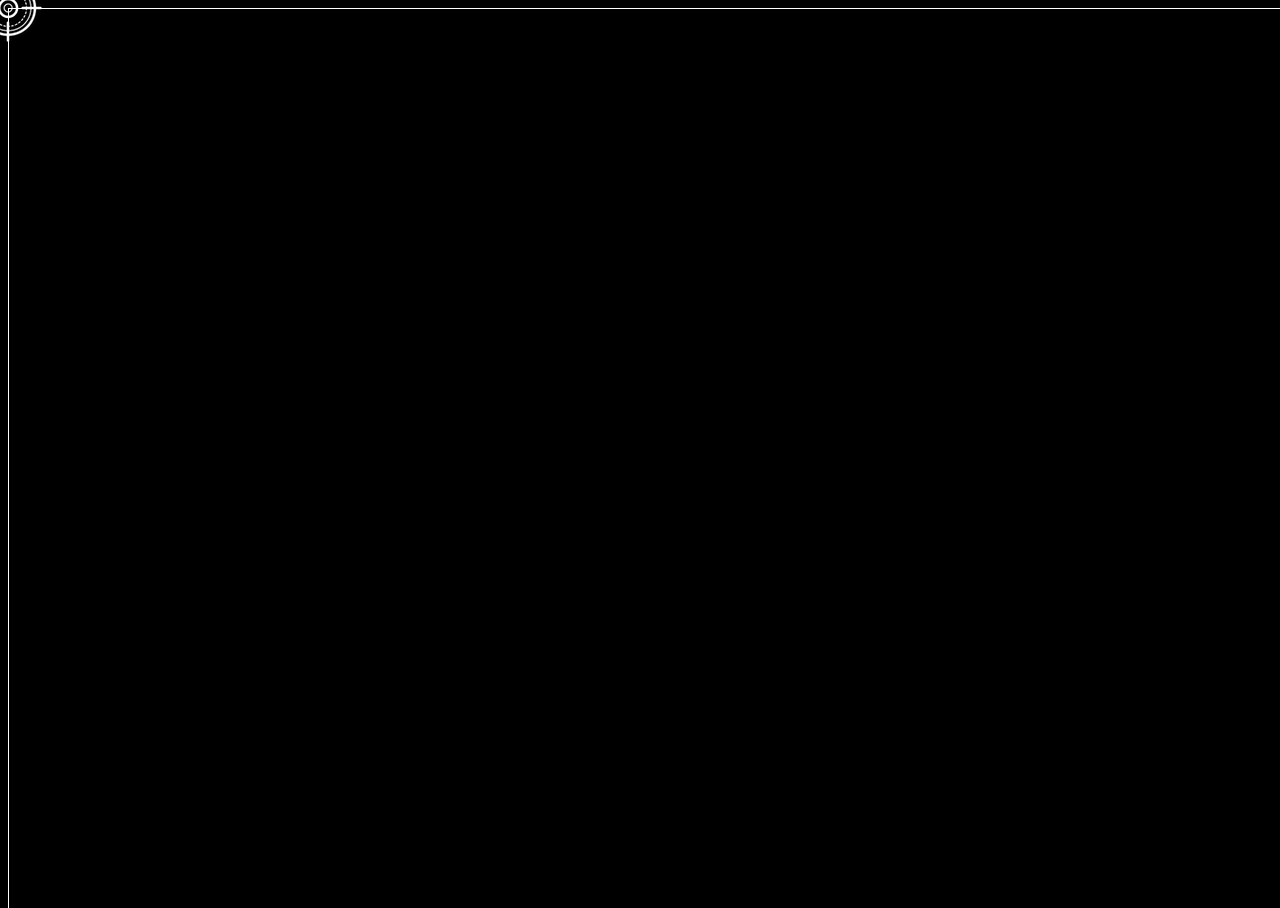
<file: ex4/index.html>
<!DOCTYPE html>
<html lang="en">
  <head>
    <meta charset="UTF-8" />
    <meta name="viewport" content="width=device-width, initial-scale=1.0" />
    <title>Coordinates</title>
    <script src="main.js" defer></script>
    <link rel="stylesheet" href="style.css" />
  </head>
  <body>
    <div class="horizontal"></div>
    <div class="vertical"></div>
    <img class="target" src="./img/target.png" />
    <div class="coords"></div>
  </body>
</html>
</file>
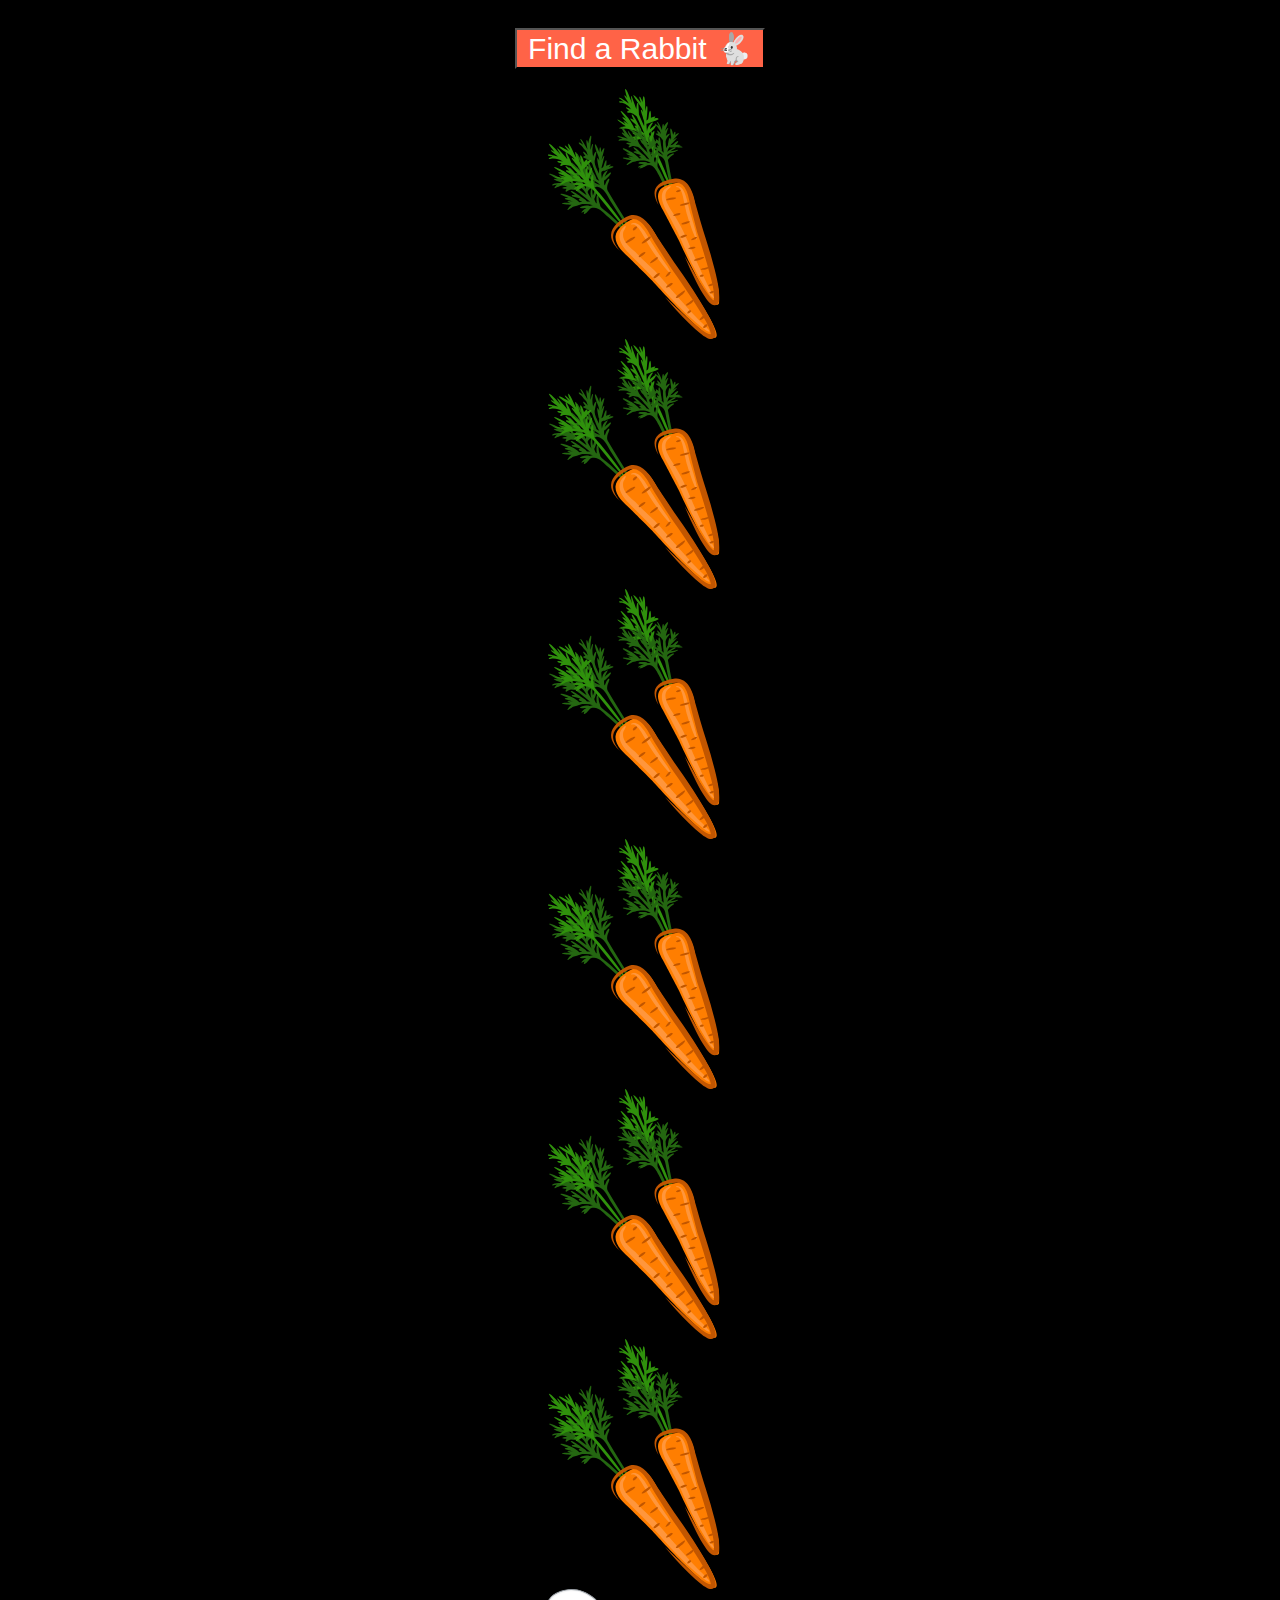
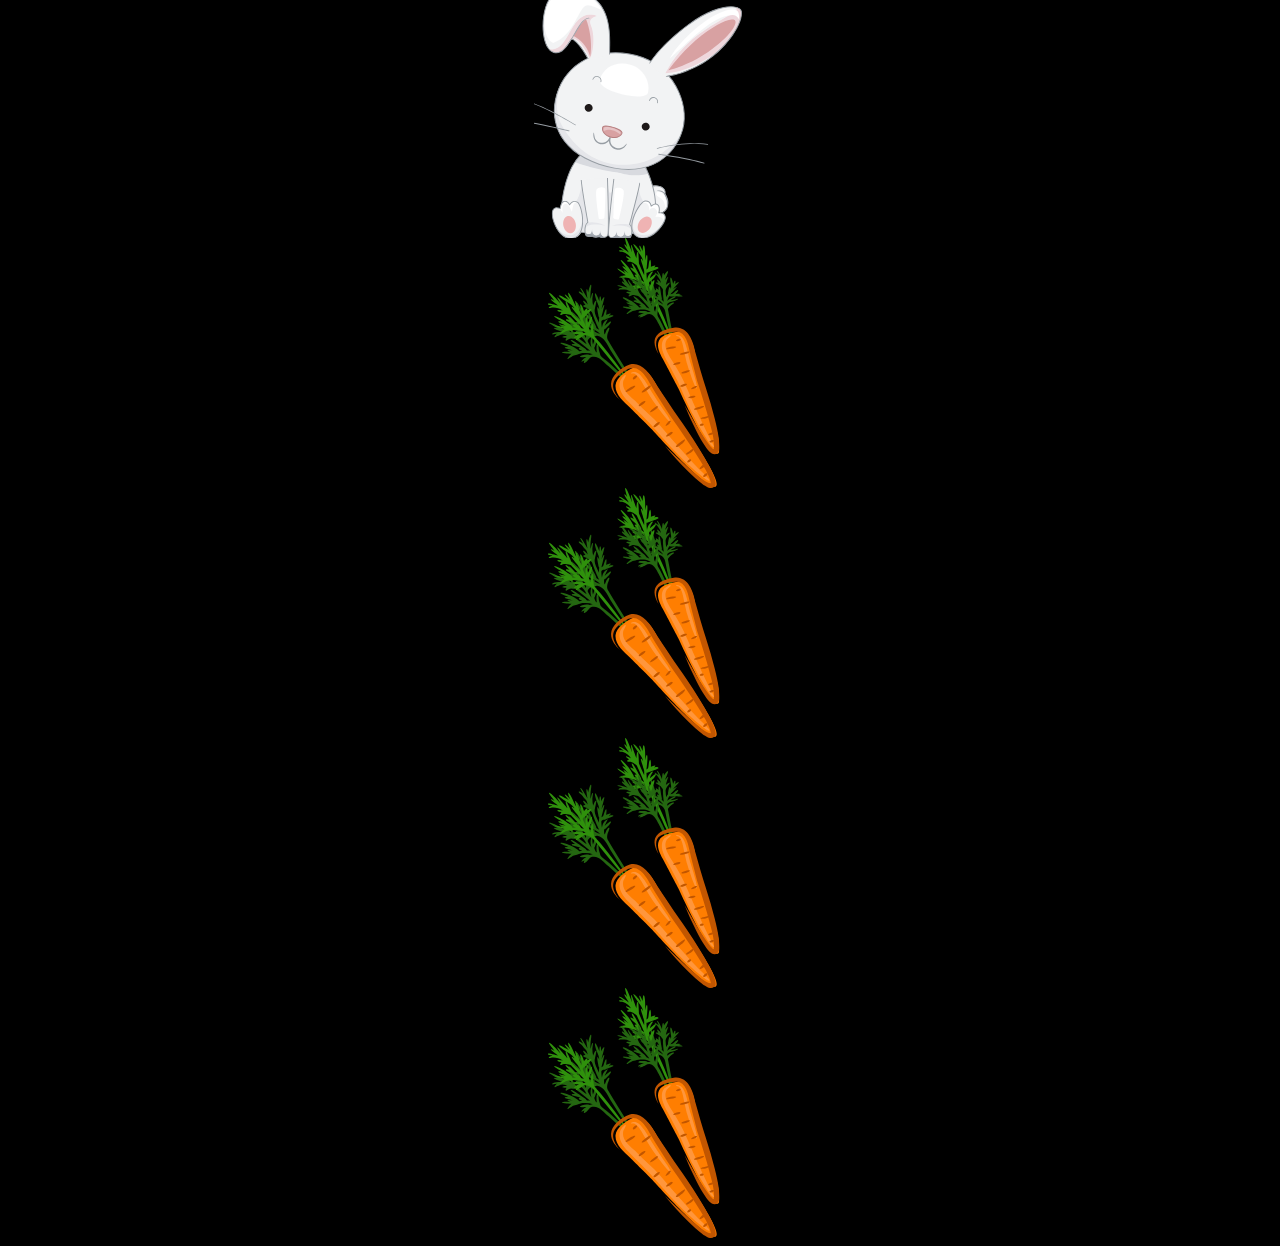
<file: ex5/index.html>
<!DOCTYPE html>
<html lang="en">

<head>
  <meta charset="UTF-8" />
  <meta name="viewport" content="width=device-width, initial-scale=1.0" />
  <title>Scroll</title>
  <style>
    body {
      background-color: black;
      text-align: center;
    }

    img {
      display: block;
      margin: auto
    }

    button {
      display: inline;
      width: 250px;
      font-size: 30px;
      background-color: tomato;
      color: white;
      margin: 20px
    }
  </style>
</head>

<body>
  <button class="find">Find a Rabbit 🐇</button>
  <img src="img/carrot.png" />
  <img src="img/carrot.png" />
  <img src="img/carrot.png" />
  <img src="img/carrot.png" />
  <img src="img/carrot.png" />
  <img src="img/carrot.png" />
  <img class="rabbit" src="img/rabbit.png" />
  <img src="img/carrot.png" />
  <img src="img/carrot.png" />
  <img src="img/carrot.png" />
  <img src="img/carrot.png" />
  <script>
    const rabbit = document.querySelector(".rabbit")
    const button = document.querySelector("button")
    button.addEventListener("click", (event) => {
      const rabbitRect = rabbit.getBoundingClientRect();
      rabbit.scrollIntoView({
        behavior: 'smooth',
        block: "center"
      })
    })
    window.addEventListener("contextmenu", (event) => {
      event.preventDefault();
      window.scrollTo({
        top: 0,
        behavior: "smooth"
      })
    })
  </script>
</body>

</html>
</file>
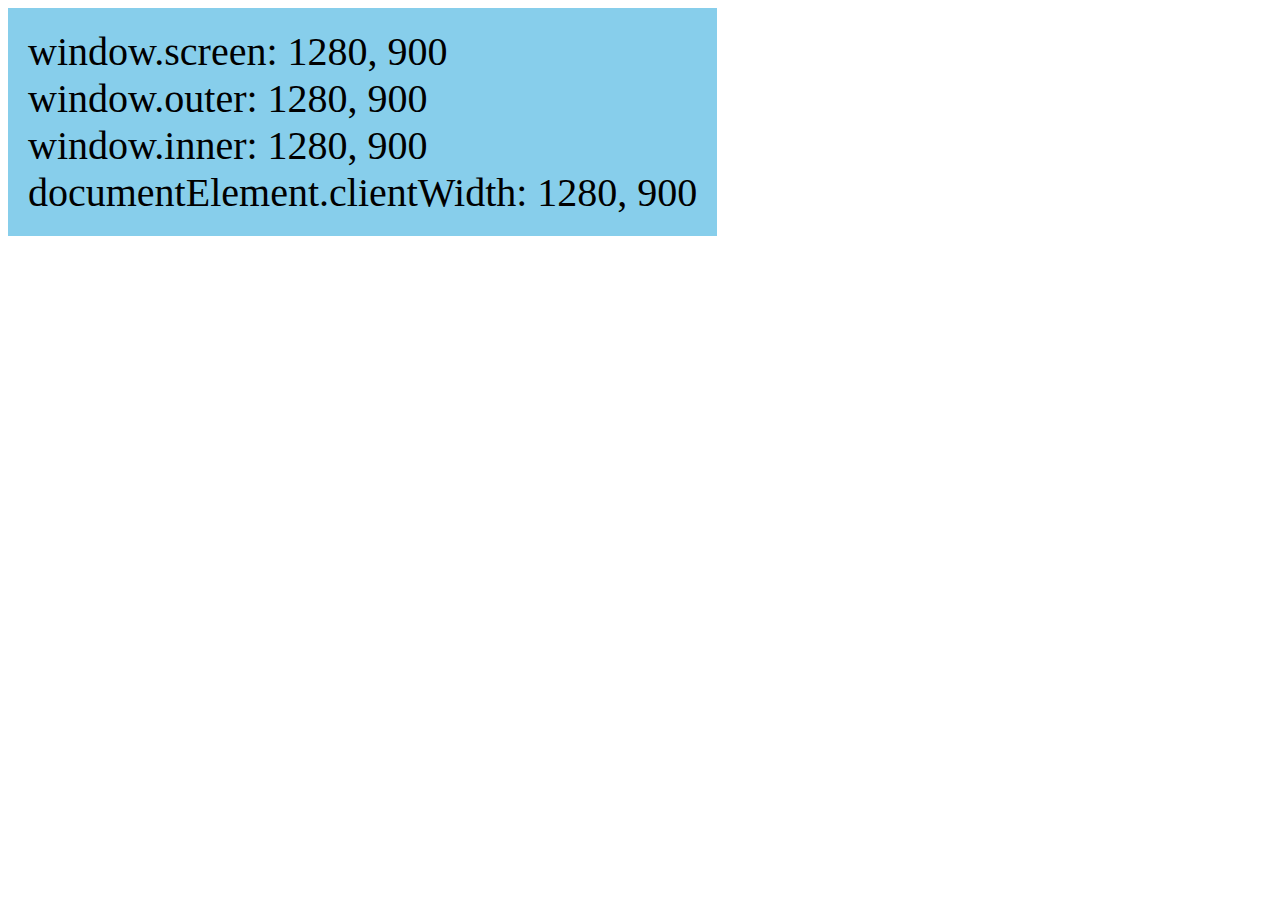
<file: ex1/window_size.html>
<!DOCTYPE html>
<html lang="en">

<head>
    <meta charset="UTF-8">
    <meta name="viewport" content="width=device-width, initial-scale=1.0">
    <title>Window Size Practice</title>
    <link rel="stylesheet" href="style.css">
</head>

<body>
    <main>
        <div>window.screen: <span class="screen"></span></div>
        <div>window.outer: <span class="outer"></span></div>
        <div>window.inner: <span class="inner"></span></div>
        <div>documentElement.clientWidth: <span class="client"></span></div>
    </main>
    <script src="index.js"></script>
</body>

</html>
</file>
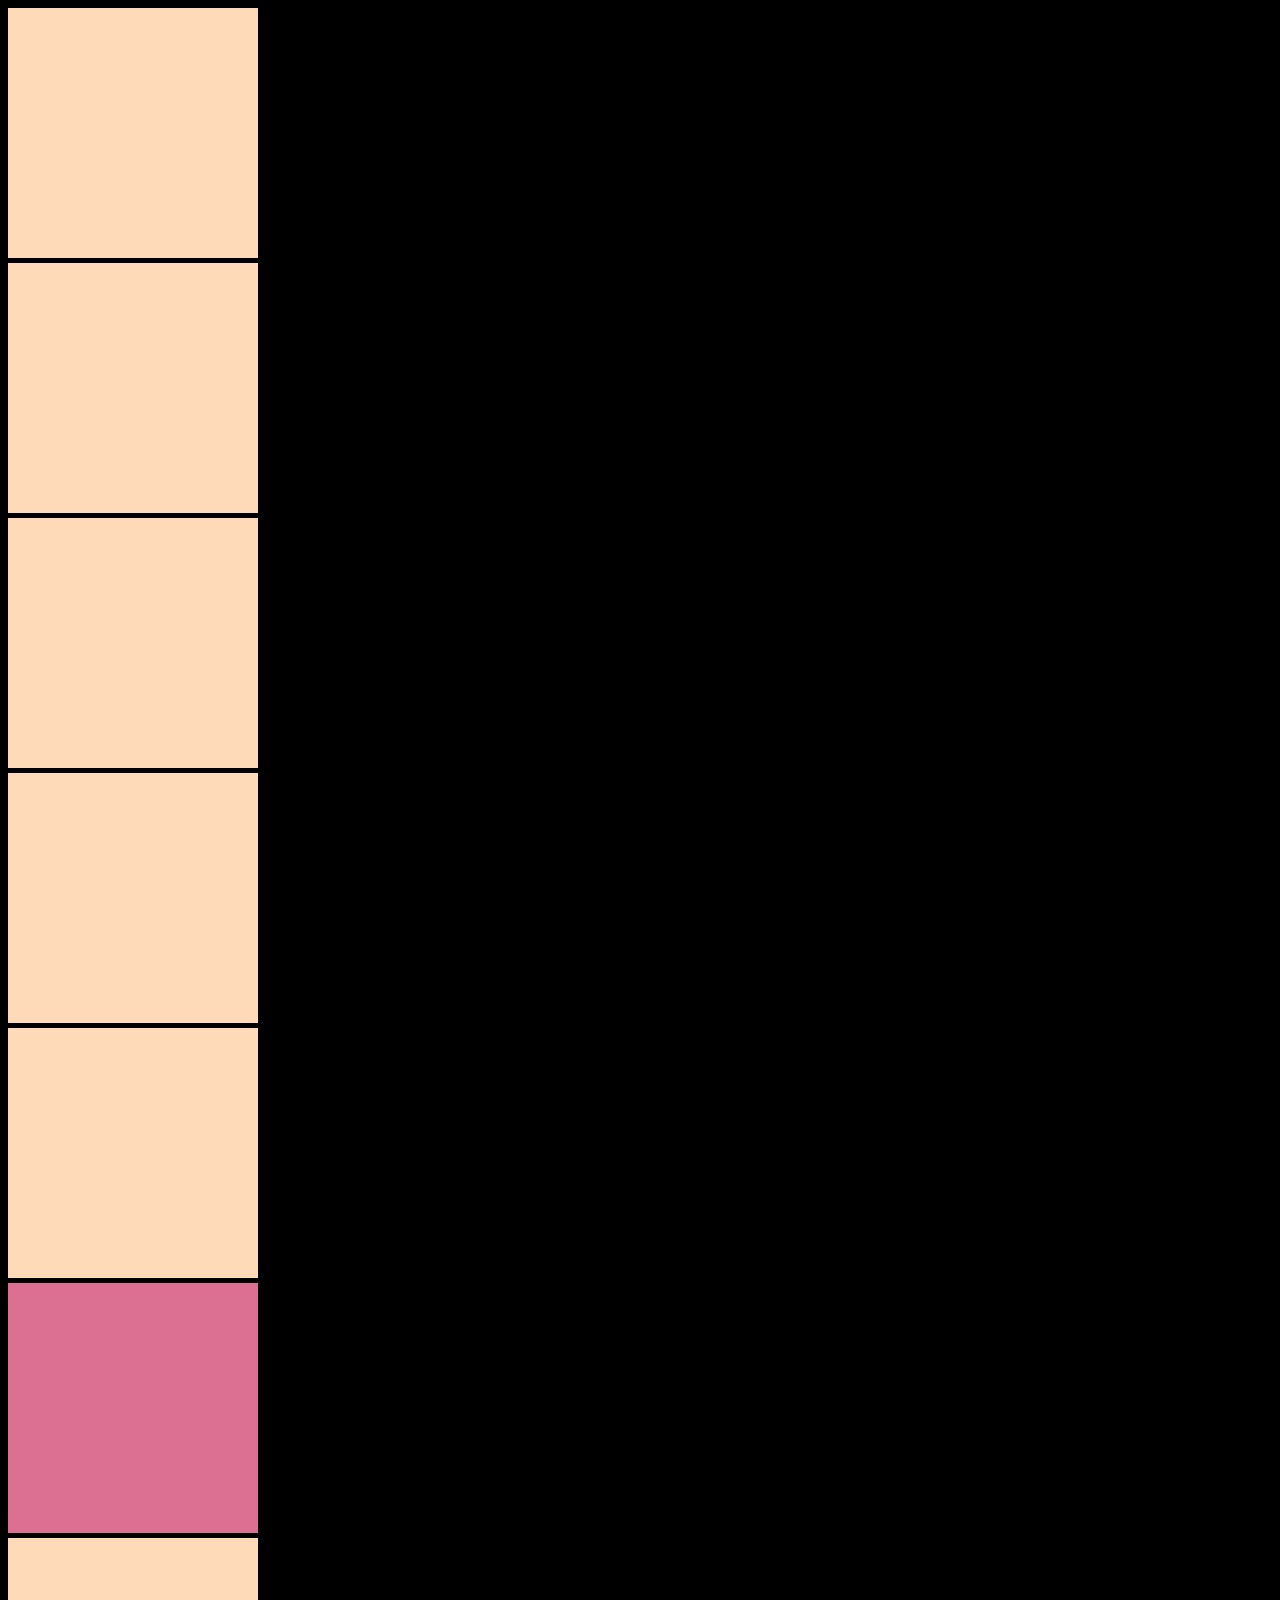
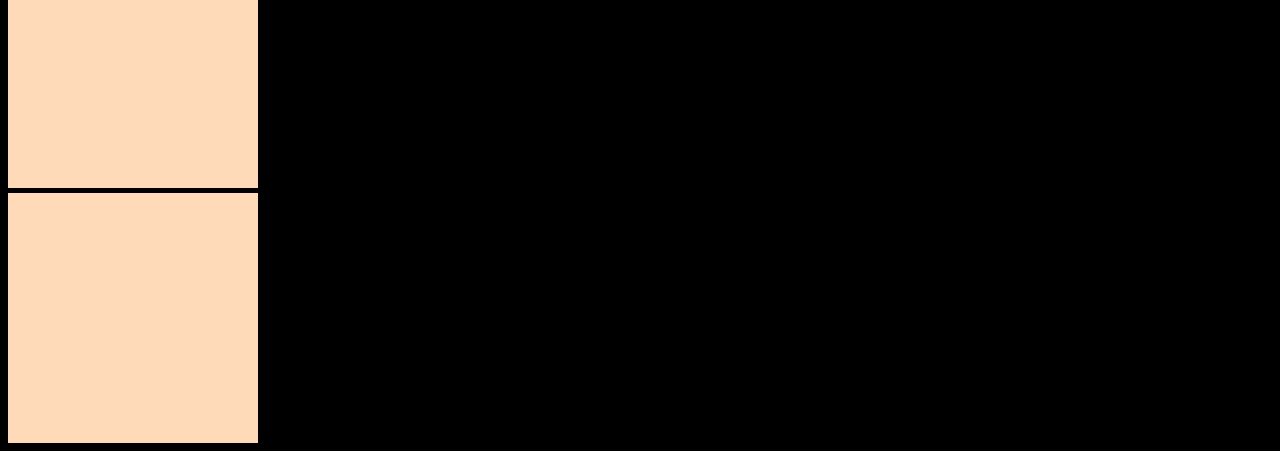
<file: ex2/window_coordinates.html>
<!DOCTYPE html>
<html lang="en">

<head>
    <meta charset="UTF-8">
    <meta name="viewport" content="width=device-width, initial-scale=1.0">
    <title>Window Size Practice</title>
    <link rel="stylesheet" href="style.css">
</head>

<body>
    <main>
        <div></div>
        <div></div>
        <div></div>
        <div></div>
        <div></div>
        <div></div>
        <div></div>
        <div></div>
    </main>
    <script src="index.js"></script>
</body>

</html>
</file>
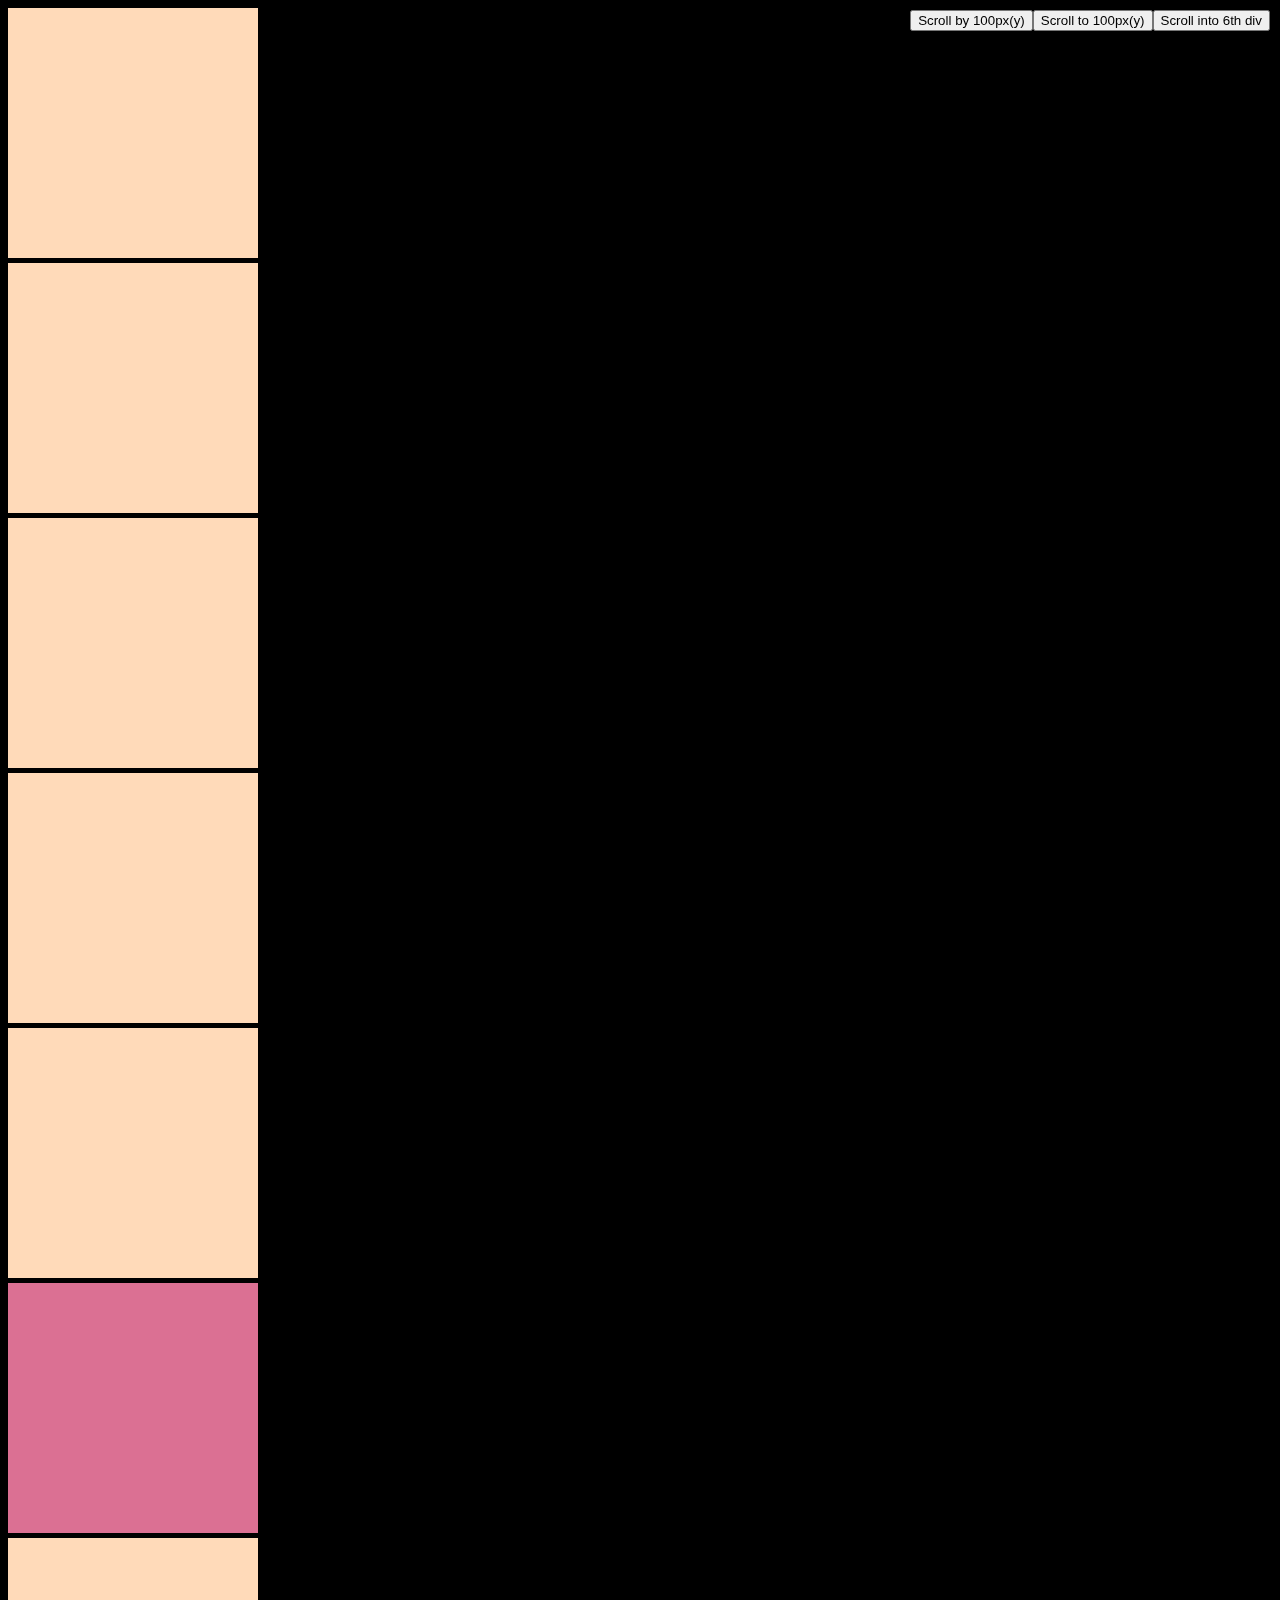
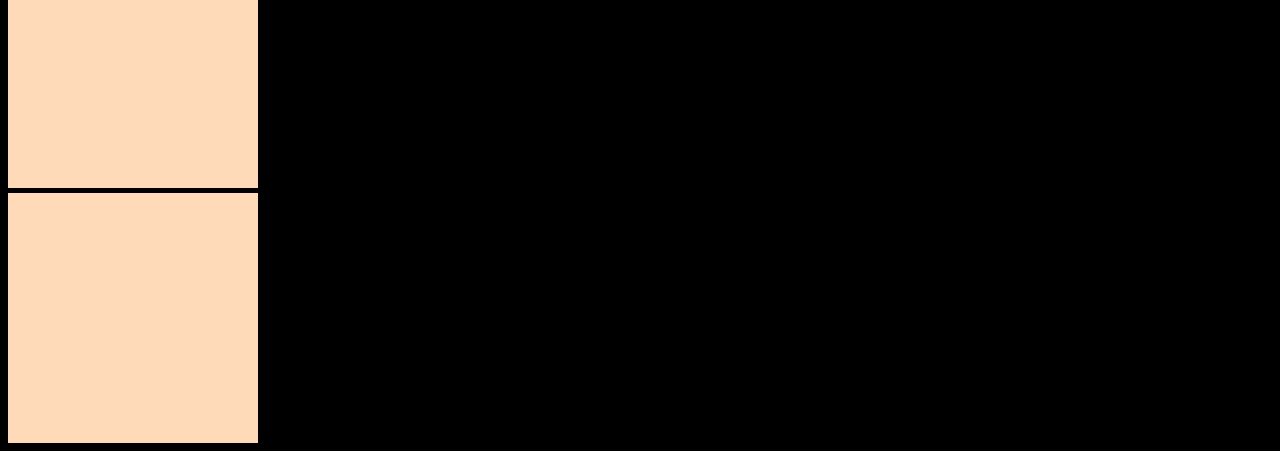
<file: ex3/window_scroll.html>
<!DOCTYPE html>
<html lang="en">

<head>
    <meta charset="UTF-8">
    <meta name="viewport" content="width=device-width, initial-scale=1.0">
    <title>Window Size Practice</title>
    <link rel="stylesheet" href="style.css">
</head>

<body>
    <header>
        <button>Scroll by 100px(y)</button>
        <button>Scroll to 100px(y)</button>
        <button>Scroll into 6th div</button>
    </header>
    <main>
        <div></div>
        <div></div>
        <div></div>
        <div></div>
        <div></div>
        <div></div>
        <div></div>
        <div></div>
    </main>
    <script src="index.js"></script>
</body>

</html>
</file>
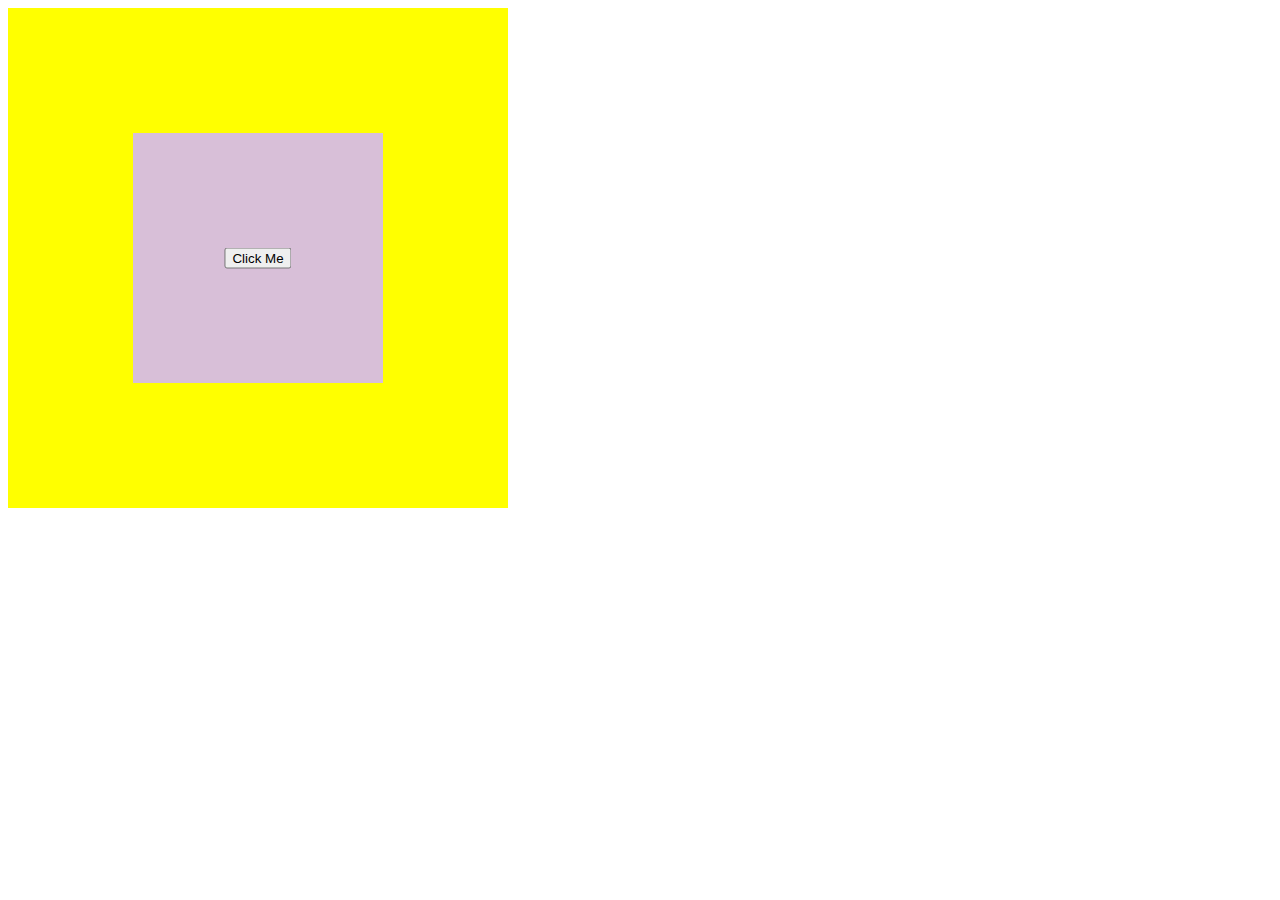
<file: ex8/event-capture.html>
<!DOCTYPE html>
<html lang="en">

<head>
  <meta charset="UTF-8" />
  <meta name="viewport" content="width=device-width, initial-scale=1.0" />
  <title>Document</title>
  <style>
    .outer {
      width: 500px;
      height: 500px;
      background-color: yellow;
    }

    .middle {
      width: 50%;
      height: 50%;
      margin: auto;
      background-color: thistle;
      transform: translateY(50%);
    }

    button {
      position: relative;
      top: 50%;
      left: 50%;
      transform: translate(-50%, -50%);
    }
  </style>
</head>

<body>
  <div class="outer">
    <div class="middle">
      <button>Click Me</button>
    </div>
  </div>
  <script>
    const outer = document.querySelector('.outer');
    const middle = document.querySelector('.middle');
    const button = document.querySelector('button');

    outer.addEventListener('click', event => {
      console.log(`outer: ${event.currentTarget}, ${event.target}`);
    });
    middle.addEventListener('click', event => {
      if (event.target !== event.currentTarget) {
        return;
      }
      console.log(`middle ${event.currentTarget}, ${event.target}`);
    });
    button.addEventListener('click', event => {
      console.log(`button1 ${event.currentTarget}, ${event.target}`);
    });
    button.addEventListener('click', event => {
      console.log(`button2 ${event.currentTarget}, ${event.target}`);
    });
  </script>
</body>

</html>
</file>
<file: ex4/style.css>
html,
body {
    background-color: black;
}

.target {
    position: absolute;
    transform: translate(-50%, -50%);
}

.vertical {
    width: 100%;
    height: 1px;
    position: absolute;
    background-color: white;
}

.horizontal {
    height: 100%;
    width: 1px;
    position: absolute;
    background-color: white;
}

.coords {
    color: white;
    font-size: 24px;
    position: absolute;
    transform: translate(20px, 20px);
}
</file>
<file: ex1/style.css>
main {
    background-color: skyblue;
    font-size: 40px;
    display: inline-block;
    padding: 20px;
}

html,
body {
    height: 100%;
    width: 100%;
}
</file>
<file: ex2/style.css>
body {
    background-color: black;
    /* overflow: hidden */
}

div {
    width: 250px;
    height: 250px;
    background-color: peachpuff;
    margin-top: 5px
}

div:nth-child(6) {
    background-color: palevioletred;
}
</file>
<file: ex3/style.css>
body {
    background-color: black;
    /* overflow: hidden */
}

header {
    display: flex;
    justify-content: flex-end;
    position: fixed;
    top: 10px;
    right: 10px
}

main>div {
    width: 250px;
    height: 250px;
    background-color: peachpuff;
    margin-top: 5px
}

div:nth-child(6) {
    background-color: palevioletred;
}
</file>
